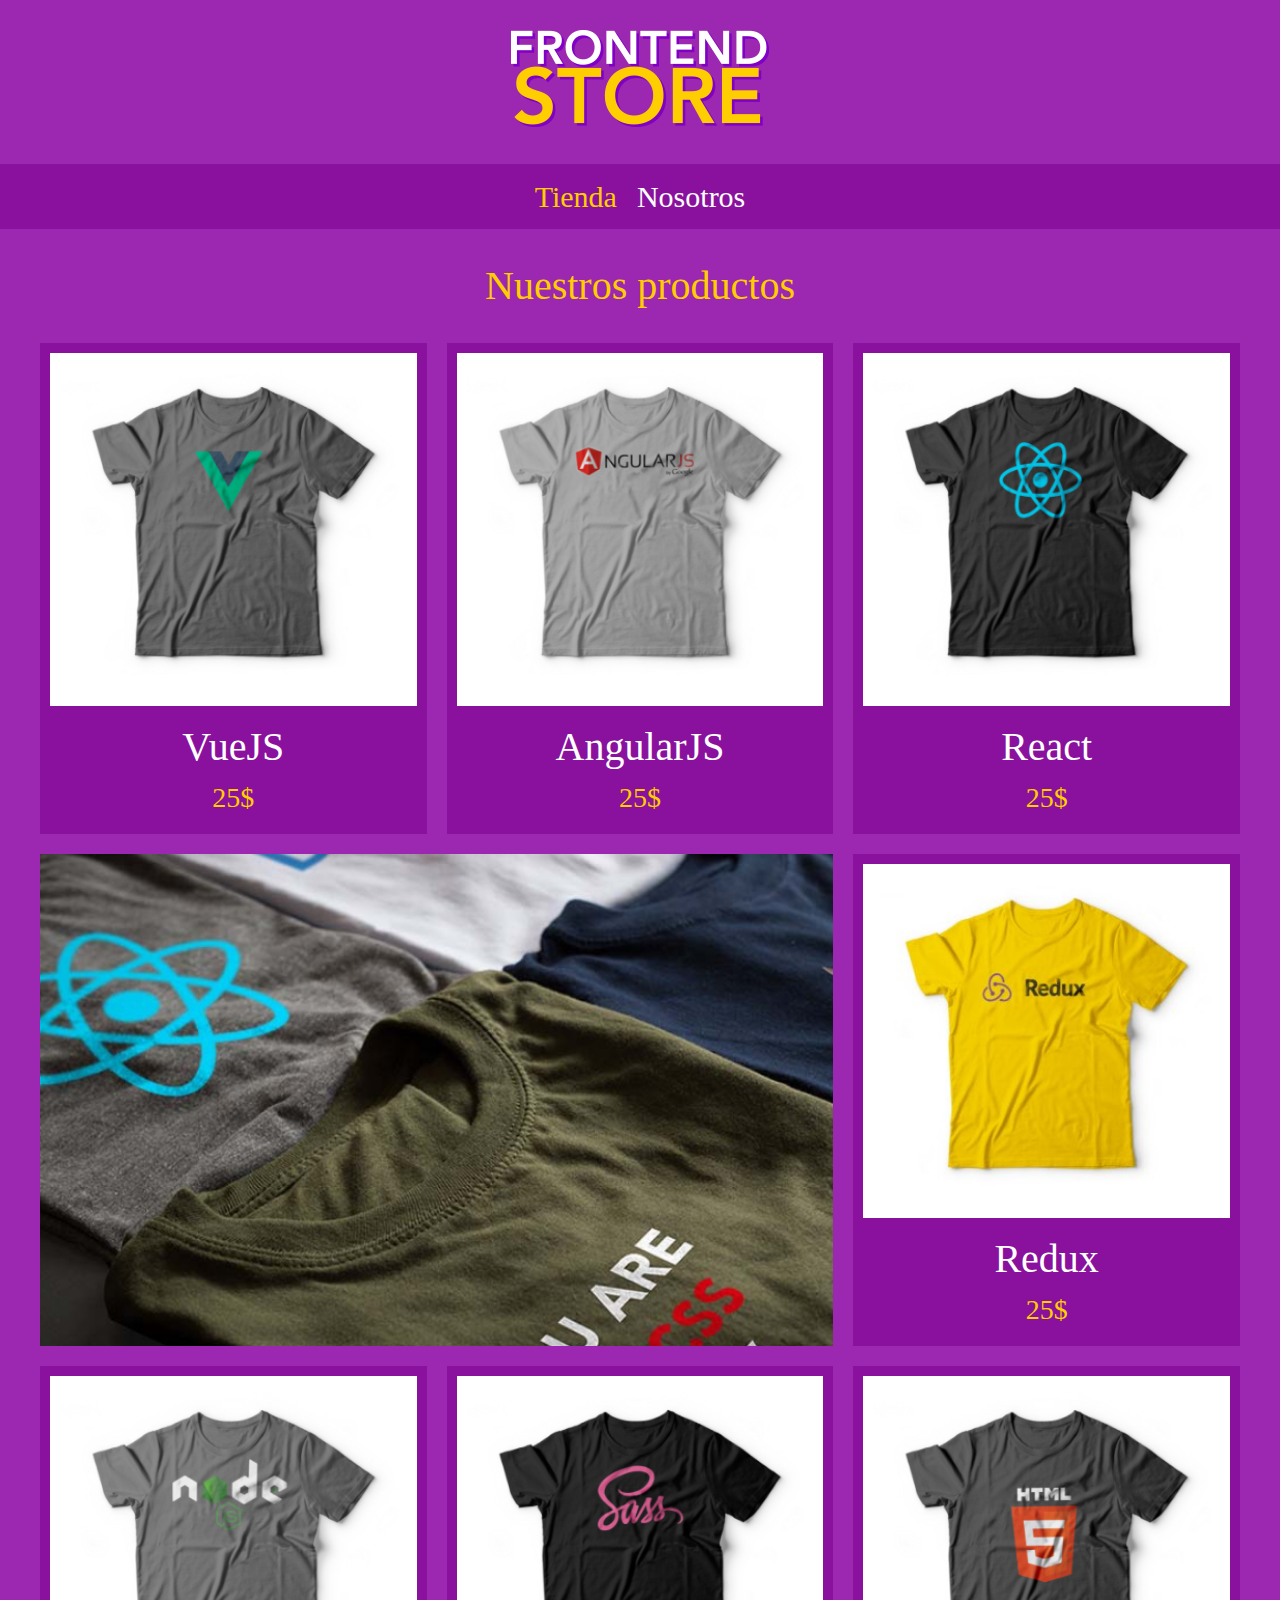
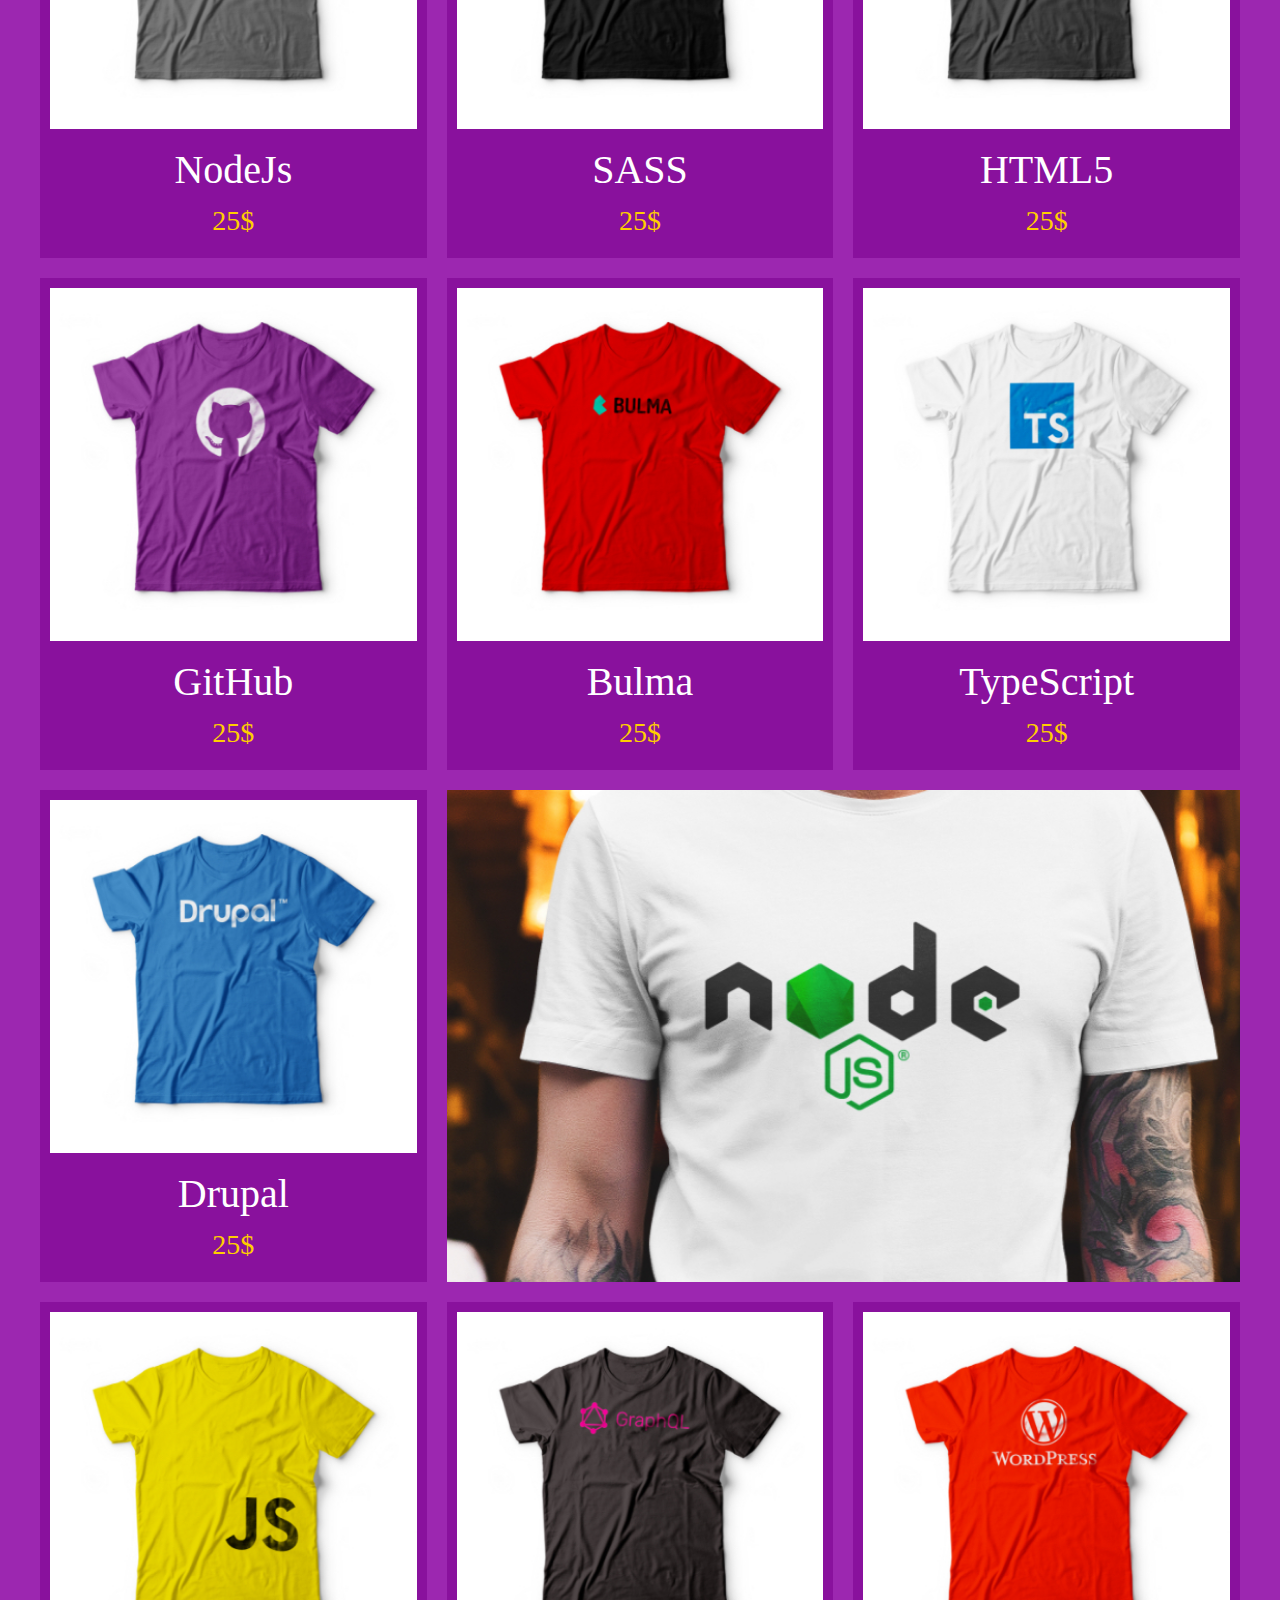
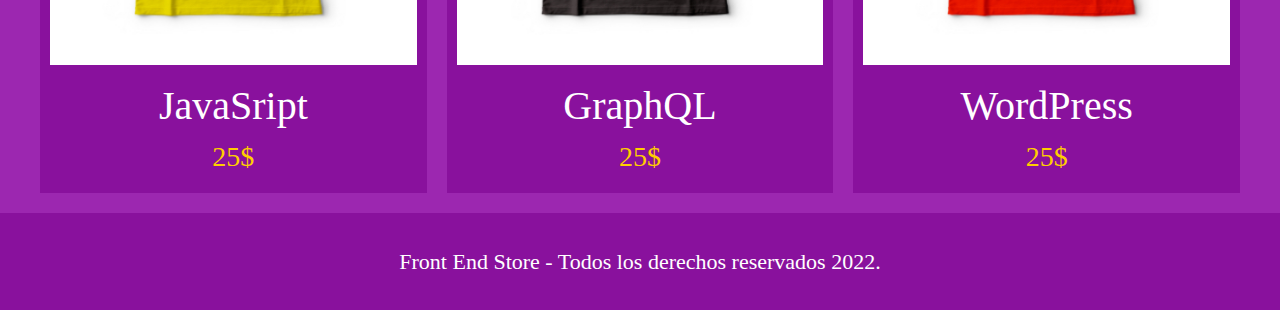
<file: index.html>
<!DOCTYPE html>
<html lang="en">
<head>
    <meta charset="UTF-8">
    <meta http-equiv="X-UA-Compatible" content="IE=edge">
    <meta name="viewport" content="width=device-width, initial-scale=1.0">
    <title>FrontEnd Store</title>
    <link rel="stylesheet" href="Normalize.css">
    <link rel="stylesheet" href="styles.css">
    <link rel="preconnect" href="https://fonts.gstatic.com">
    <link href="https://fonts.googleapis.com/css2?family=Staatliches&display=swap" rel="stylesheet">
</head>
<body>
    
    <header class="header">
        <a href="index.html">
            <img class="header__logo" src="./img/logo.png" alt="Logotipo">
        </a>
    </header>

    <nav class="navegacion">
        <a class="navegacion__enlace navegacion__enlace--activo" href="index.html">Tienda</a>
        <a class="navegacion__enlace" href="nosotros.html">Nosotros</a>
    </nav>



    <main class="contenedor">
        <h1>Nuestros productos</h1>
        <div class="grid">
            <div class="producto">
                <a href="producto.html">
                    <img class="producto__imagen" src="./img/1.jpg" alt="Imagen Camisa">
                    <div class="producto__informacion">
                        <p class="producto__nombre" >VueJS</p>
                        <p class="producto__precio">25$</p>
                    </div>
                </a>
            </div> <!-- .producto -->

            <div class="producto">
                <a href="producto.html">
                    <img class="producto__imagen" src="./img/2.jpg" alt="Imagen Camisa">
                    <div class="producto__informacion">
                        <p class="producto__nombre" >AngularJS</p>
                        <p class="producto__precio">25$</p>
                    </div>
                </a>
            </div> <!-- .producto -->

            <div class="producto">
                <a href="producto.html">
                    <img class="producto__imagen" src="./img/3.jpg" alt="Imagen Camisa">
                    <div class="producto__informacion">
                        <p class="producto__nombre" >React</p>
                        <p class="producto__precio">25$</p>
                    </div>
                </a>
            </div> <!-- .producto -->

            <div class="producto">
                <a href="producto.html">
                    <img class="producto__imagen" src="./img/4.jpg" alt="Imagen Camisa">
                    <div class="producto__informacion">
                        <p class="producto__nombre" >Redux</p>
                        <p class="producto__precio">25$</p>
                    </div>
                </a>
            </div> <!-- .producto -->

            <div class="producto">
                <a href="producto.html">
                    <img class="producto__imagen" src="./img/5.jpg" alt="Imagen Camisa">
                    <div class="producto__informacion">
                        <p class="producto__nombre" >NodeJs</p>
                        <p class="producto__precio">25$</p>
                    </div>
                </a>
            </div> <!-- .producto -->

            <div class="producto">
                <a href="producto.html">
                    <img class="producto__imagen" src="./img/6.jpg" alt="Imagen Camisa">
                    <div class="producto__informacion">
                        <p class="producto__nombre" >SASS</p>
                        <p class="producto__precio">25$</p>
                    </div>
                </a>
            </div> <!-- .producto -->

            <div class="producto">
                <a href="producto.html">
                    <img class="producto__imagen" src="./img/7.jpg" alt="Imagen Camisa">
                    <div class="producto__informacion">
                        <p class="producto__nombre" >HTML5</p>
                        <p class="producto__precio">25$</p>
                    </div>
                </a>
            </div> <!-- .producto -->

            <div class="producto">
                <a href="producto.html">
                    <img class="producto__imagen" src="./img/8.jpg" alt="Imagen Camisa">
                    <div class="producto__informacion">
                        <p class="producto__nombre" >GitHub</p>
                        <p class="producto__precio">25$</p>
                    </div>
                </a>
            </div> <!-- .producto -->

            <div class="producto">
                <a href="producto.html">
                    <img class="producto__imagen" src="./img/9.jpg" alt="Imagen Camisa">
                    <div class="producto__informacion">
                        <p class="producto__nombre" >Bulma</p>
                        <p class="producto__precio">25$</p>
                    </div>
                </a>
            </div> <!-- .producto -->

            <div class="producto">
                <a href="producto.html">
                    <img class="producto__imagen" src="./img/10.jpg" alt="Imagen Camisa">
                    <div class="producto__informacion">
                        <p class="producto__nombre" >TypeScript</p>
                        <p class="producto__precio">25$</p>
                    </div>
                </a>
            </div> <!-- .producto -->

            <div class="producto">
                <a href="producto.html">
                    <img class="producto__imagen" src="./img/11.jpg" alt="Imagen Camisa">
                    <div class="producto__informacion">
                        <p class="producto__nombre" >Drupal</p>
                        <p class="producto__precio">25$</p>
                    </div>
                </a>
            </div> <!-- .producto -->

            <div class="producto">
                <a href="producto.html">
                    <img class="producto__imagen" src="./img/12.jpg" alt="Imagen Camisa">
                    <div class="producto__informacion">
                        <p class="producto__nombre" >JavaSript</p>
                        <p class="producto__precio">25$</p>
                    </div>
                </a>
            </div> <!-- .producto -->

            <div class="producto">
                <a href="producto.html">
                    <img class="producto__imagen" src="./img/13.jpg" alt="Imagen Camisa">
                    <div class="producto__informacion">
                        <p class="producto__nombre" >GraphQL</p>
                        <p class="producto__precio">25$</p>
                    </div>
                </a>
            </div> <!-- .producto -->

            <div class="producto">
                <a href="producto.html">
                    <img class="producto__imagen" src="./img/14.jpg" alt="Imagen Camisa">
                    <div class="producto__informacion">
                        <p class="producto__nombre" >WordPress</p>
                        <p class="producto__precio">25$</p>
                    </div>
                </a>
            </div> <!-- .producto -->

            <div class="grafico grafico--camisas">

            </div>
            <div class="grafico grafico--node">
                
            </div>
        </div>



    </main>
    <footer class="footer">
        <p class="footer__texto">Front End Store - Todos los derechos reservados 2022.</p>
    </footer>

</body>
</html>
</file>
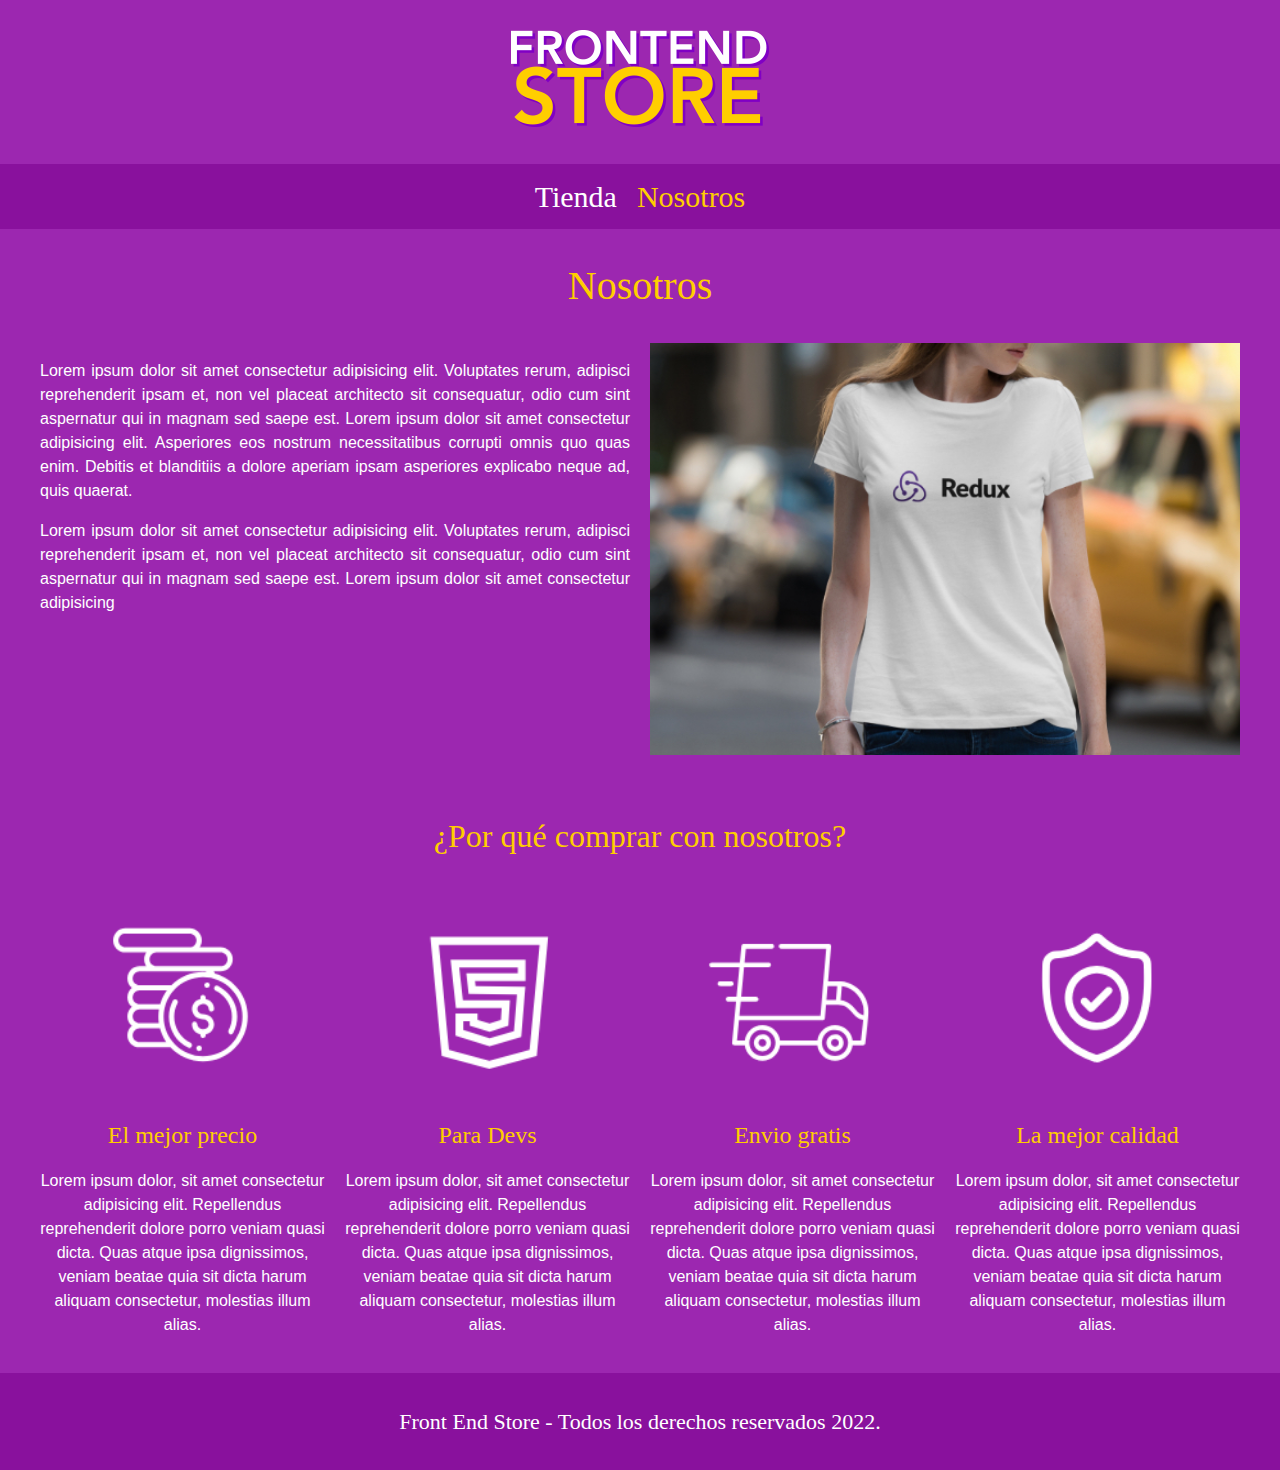
<file: nosotros.html>
<!DOCTYPE html>
<html lang="en">
<head>
    <meta charset="UTF-8">
    <meta http-equiv="X-UA-Compatible" content="IE=edge">
    <meta name="viewport" content="width=device-width, initial-scale=1.0">
    <title>FrontEnd Store</title>
    <link rel="stylesheet" href="Normalize.css">
    <link rel="stylesheet" href="styles.css">
    <link rel="preconnect" href="https://fonts.gstatic.com">
    <link href="https://fonts.googleapis.com/css2?family=Staatliches&display=swap" rel="stylesheet">
</head>
<body>
    
    <header class="header">
        <a href="index.html">
            <img class="header__logo" src="./img/logo.png" alt="Logotipo">
        </a>
    </header>

    <nav class="navegacion">
        <a class="navegacion__enlace" href="index.html">Tienda</a>
        <a class="navegacion__enlace navegacion__enlace--activo" href="nosotros.html">Nosotros</a>
    </nav>



    <main class="contenedor">
        <h1>Nosotros</h1>


        <div class="nosotros">
            <div class="nosotros__contenido">
                <p> Lorem ipsum dolor sit amet consectetur adipisicing elit. Voluptates rerum, adipisci reprehenderit ipsam et, non vel placeat architecto sit consequatur, odio cum sint aspernatur qui in magnam sed saepe est. Lorem ipsum dolor sit amet consectetur adipisicing elit. Asperiores eos nostrum necessitatibus corrupti omnis quo quas enim. Debitis et blanditiis a dolore aperiam ipsam asperiores explicabo neque ad, quis quaerat.</p>

                <p> Lorem ipsum dolor sit amet consectetur adipisicing elit. Voluptates rerum, adipisci reprehenderit ipsam et, non vel placeat architecto sit consequatur, odio cum sint aspernatur qui in magnam sed saepe est. Lorem ipsum dolor sit amet consectetur adipisicing</p>
            </div>

            <img class="nosotros__imagen" src="img/nosotros.jpg" alt="imagen nosotros">
        </div>
    </main>


    <section class="contenedor comprar">
        <h2 class="comprar__titulo">¿Por qué comprar con nosotros?</h2>
        <div class="bloques">
            <div class="bloque">
                <img class="bloque__imagen" src="./img/icono_1.png" alt="por que comprar">
                <h3 class="bloque__titulo">El mejor precio</h3>
                <p>Lorem ipsum dolor, sit amet consectetur adipisicing elit. Repellendus reprehenderit dolore porro veniam quasi dicta. Quas atque ipsa dignissimos, veniam beatae quia sit dicta harum aliquam consectetur, molestias illum alias.</p>
            </div> <!-- Bloque -->

            <div class="bloque">
                <img class="bloque__imagen" src="./img/icono_2.png" alt="por que comprar">
                <h3 class="bloque__titulo">Para Devs</h3>
                <p>Lorem ipsum dolor, sit amet consectetur adipisicing elit. Repellendus reprehenderit dolore porro veniam quasi dicta. Quas atque ipsa dignissimos, veniam beatae quia sit dicta harum aliquam consectetur, molestias illum alias.</p>
            </div> <!-- Bloque -->

            <div class="bloque">
                <img class="bloque__imagen" src="./img/icono_3.png" alt="por que comprar">
                <h3 class="bloque__titulo">Envio gratis</h3>
                <p>Lorem ipsum dolor, sit amet consectetur adipisicing elit. Repellendus reprehenderit dolore porro veniam quasi dicta. Quas atque ipsa dignissimos, veniam beatae quia sit dicta harum aliquam consectetur, molestias illum alias.</p>
            </div> <!-- Bloque -->

            <div class="bloque">
                <img class="bloque__imagen" src="./img/icono_4.png" alt="por que comprar">
                <h3 class="bloque__titulo">La mejor calidad</h3>
                <p>Lorem ipsum dolor, sit amet consectetur adipisicing elit. Repellendus reprehenderit dolore porro veniam quasi dicta. Quas atque ipsa dignissimos, veniam beatae quia sit dicta harum aliquam consectetur, molestias illum alias.</p>
            </div> <!-- Bloque -->
        </div><!-- Bloques -->
    </section>
    <footer class="footer">
        <p class="footer__texto">Front End Store - Todos los derechos reservados 2022.</p>
    </footer>

</body>
</html>
</file>
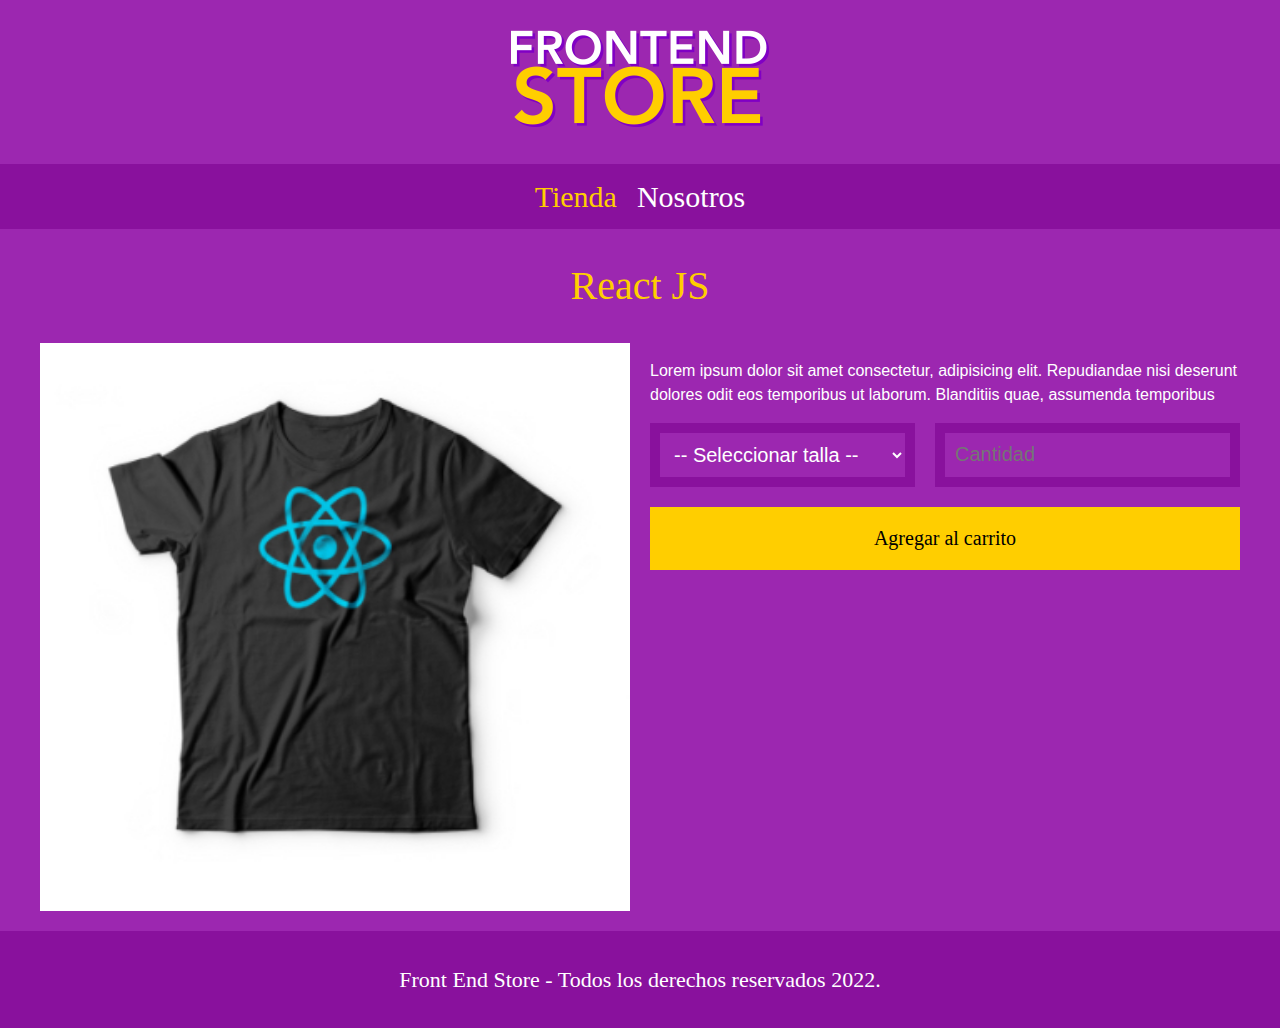
<file: producto.html>
<!DOCTYPE html>
<html lang="en">
<head>
    <meta charset="UTF-8">
    <meta http-equiv="X-UA-Compatible" content="IE=edge">
    <meta name="viewport" content="width=device-width, initial-scale=1.0">
    <title>FrontEnd Store</title>
    <link rel="stylesheet" href="Normalize.css">
    <link rel="stylesheet" href="styles.css">
    <link rel="preconnect" href="https://fonts.gstatic.com">
    <link href="https://fonts.googleapis.com/css2?family=Staatliches&display=swap" rel="stylesheet">
</head>
<body>
    
    <header class="header">
        <a href="index.html">
            <img class="header__logo" src="./img/logo.png" alt="Logotipo">
        </a>
    </header>

    <nav class="navegacion">
        <a class="navegacion__enlace navegacion__enlace--activo" href="index.html">Tienda</a>
        <a class="navegacion__enlace" href="nosotros.html">Nosotros</a>
    </nav>



    <main class="contenedor">
        <h1>React JS</h1>

        <div class="camisa">
            <img class="camisa__imagen" src="./img/3.jpg" alt="imagen producto">

            <div class="camisa__contenido">
                <p>Lorem ipsum dolor sit amet consectetur, adipisicing elit. Repudiandae nisi deserunt dolores odit eos temporibus ut laborum. Blanditiis quae, assumenda temporibus </p>

                <form class="formulario">
                    <select class="formulario__campo">
                        <option disabled selected>-- Seleccionar talla --</option>
                        <option value="">Chica</option>
                        <option value="">Mediana</option>
                        <option value="">Grande</option>
                    </select>
                    <input  class="formulario__campo" type="number" placeholder="Cantidad" min="1">
                    <input class="formulario__submit" type="submit" value="Agregar al carrito">
                </form>
            </div>
            
        </div>
    </main>
    <footer class="footer">
        <p class="footer__texto">Front End Store - Todos los derechos reservados 2022.</p>
    </footer>

</body>
</html>
</file>
<file: styles.css>
:root{
    --primario: #9c27b0;
    --primarioOscuro: #89119d;
    --secundario: #FFCE00;
    --secundarioOscuro: rgb(233,287,2);
    --blanco: #FFF;
    --negro: #000;

    --fuentePrincipal: font-family: 'Staatliches', cursive;
}

html {
    box-sizing: border-box;
    font-size: 62.5%;
  }


*, *:before, *:after {
   box-sizing: inherit;
}

/* Globales */

body{
    background-color: var(--primario);
    font-size: 1.6rem;
    line-height: 1.5;
}

p{
    font: 1.8rem;
    font-family: Arial, Helvetica, sans-serif;
    color: var(--blanco);
}

a{
    text-decoration: none;
}

img{
    width: 100%;
}

.contenedor{
    max-width: 120rem;
    margin: 0 auto;
}

h1, h2, h3{
    text-align: center;
    color: var(--secundario);
    font: var(--fuentePrincipal);
}

h1{
    font-size: 4rem;
}

h2{
    font-size: 3.2rem;
}

h3{
    font-size: 2.4rem;
}

/* Header */
.header{
    display: flex;
    justify-content: center;
    
}

.header__logo{
    margin: 3rem 0;
}
/* Foooter */

.footer{
 background-color: var(--primarioOscuro);
 padding: 1rem 0;
 margin-top: 2rem;
}

.footer__texto{
    font-family: var(--fuentePrincipal);
    text-align: center;
    font-size: 2.2rem;
}


/* Navegacion */

.navegacion{
    background-color: var(--primarioOscuro);
    padding: 1rem;
    display: flex;
    justify-content: center;
    gap: 2rem;
}

.navegacion__enlace{
    font-family: var(--fuentePrincipal);
    color: var(--blanco);
    font-size: 3rem;
}

.navegacion__enlace:hover,
.navegacion__enlace--activo{
    color: var(--secundario);
}

/* Grid */

.grid{
    display: grid;
    grid-template-columns: repeat(2,1fr);
    gap: 2rem;
}

@media (min-width: 768px) {
    .grid{
        grid-template-columns: repeat(3,1fr);
    }
}


/* Productos */

.producto{
    background-color: var(--primarioOscuro);
    padding: 1rem;
}



.producto__nombre{
    font-size: 4rem;
}

.producto__precio{
    font-size: 2.8rem;
    color: var(--secundario);
}

.producto__nombre,
.producto__precio{
    font-family: var(--fuentePrincipal);
    margin: 1rem 0;
    text-align: center;
    line-height: 1.2;

}

/* Graficos */

.grafico{
    min-height: 30rem;
    background-repeat: no-repeat;
    background-size: cover;
    grid-column: 1 /3;
}

.grafico--camisas{
    grid-row: 2 / 3;
    background-image: url(./img/grafico1.jpg);
}

.grafico--node{
    background-image: url(./img/grafico2.jpg);
    grid-row: 8 / 9;
}
@media (min-width: 768px) {
    
    .grafico--node{
        grid-row: 5 / 6;
        grid-column: 2 / 4;
    }
}


/* Nosotros */

.nosotros{
    display: grid;
    grid-template-rows: repeat(2, auto);
}
@media (min-width: 768px) {
    .nosotros{
        
        grid-template-columns: repeat(2, 1fr);
        column-gap: 2rem;
       }
}

.nosotros__contenido{
    text-align: justify;
}
.nosotros__imagen{
    grid-row: 1 / 2;
}

@media (min-width: 768px ) {
    .nosotros__imagen{
        grid-column: 2 / 3;
    }
}

.comprar__titulo{
    padding-top: 3rem;
}

/* Bloques */

.bloques{
    display: grid;
    grid-template-columns: repeat(2, 1fr);
    gap: 2rem;
}

@media (min-width: 768px) {
    .bloques{
        grid-template-columns: repeat(4, 1fr);
    }
    
}

.bloque{
    text-align: center;
}

.bloque__titulo{
    margin: 0;
}

/* Pagina del producto */

@media (min-width: 768px) {
    .camisa{
        display: grid;
        grid-template-columns: repeat(2, 1fr);
        column-gap: 2rem;
    }
}


.formulario{
    display: grid;
    grid-template-columns: repeat(2, 1fr);
    gap: 2rem;
}

.formulario__campo{
    /* border-color: var(--primarioOscuro);
    border-width: 1rem;
    border-style: solid; */

    border: 1rem solid var(--primarioOscuro);
    background-color: transparent;
    color: var(--blanco);
    font-size: 2rem;
    font-family: Arial, Helvetica, sans-serif;
    padding: 1rem;

}

.formulario__submit{
    background-color: var(--secundario);
    border: none;
    font-size: 2rem;
    font-family: var(--fuentePrincipal);
    padding: 2rem;
    transition: background-color .3s ease;
    grid-column: 1 / 3;
}

.formulario__submit:hover{
    cursor: pointer;
    background-color: var(--secundarioOscuro);
}
</file>
